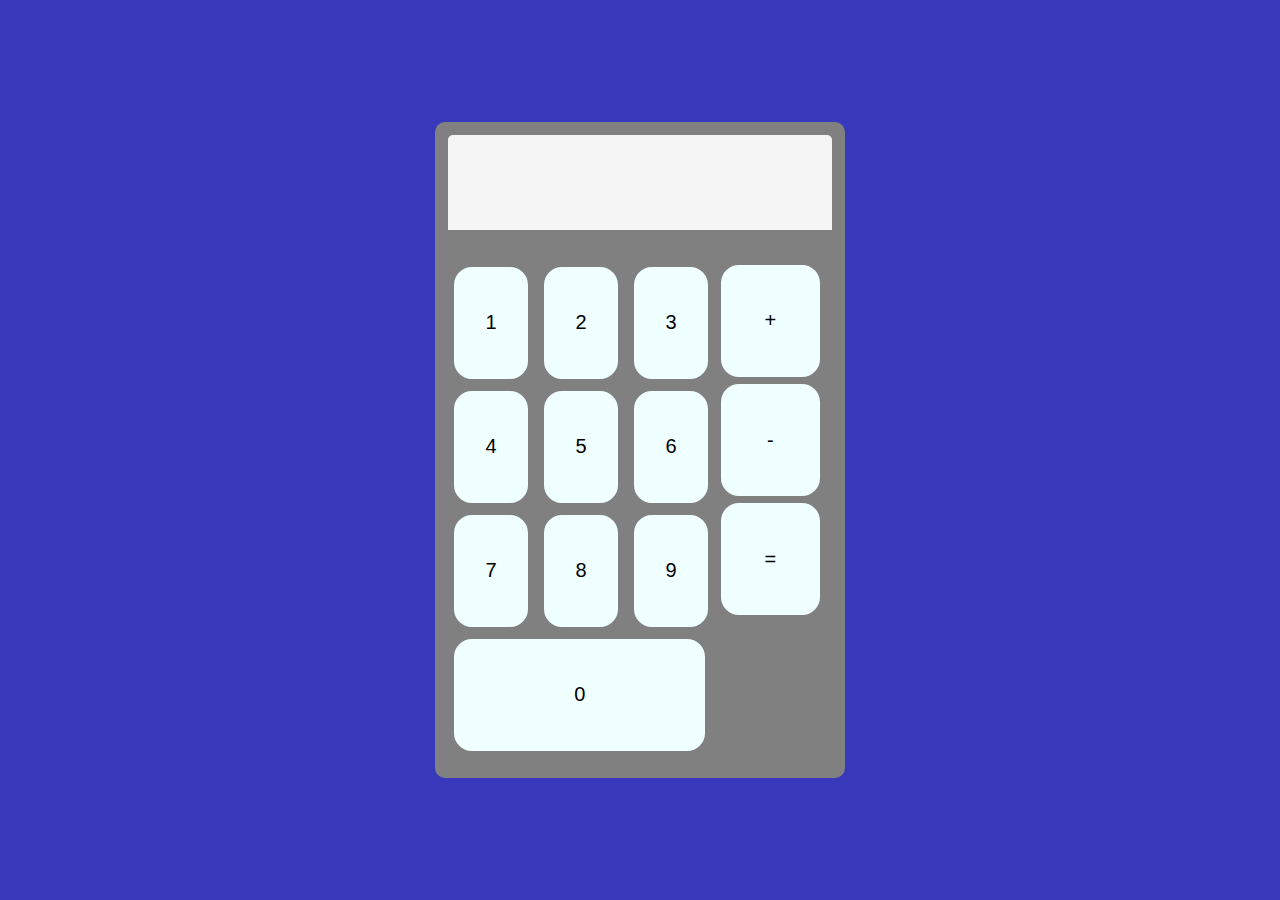
<file: CALCULATOR/index.html>
<!DOCTYPE html>
<html lang="en">
  <head>
    <meta charset="UTF-8" />
    <meta name="viewport" content="width=device-width, initial-scale=1.0" />
    <title>Document</title>
    <link rel="stylesheet" href="./style.css" />
    <script src="./app.js" defer></script>
  </head>
  <body>
    <div class="mainContainer">
      <div class="calculatorContainer">
        <div class="calculatorDisplay" id="calculatorDisplay"></div>
        <div class="calculatorButtons">
          <div class="numbers">
            <button value="1">1</button>
            <button value="2">2</button>
            <button value="3">3</button>
            <button value="4">4</button>
            <button value="5">5</button>
            <button value="6">6</button>
            <button value="7">7</button>
            <button value="8">8</button>
            <button value="9">9</button>
            <button class="zero" value="0">0</button>
          </div>
          <div class="symbols">
            <button value="+">+</button>
            <button value="-">-</button>
            <button value="=" id="equals">=</button>
          </div>
        </div>
      </div>
    </div>
  </body>
</html>
</file>
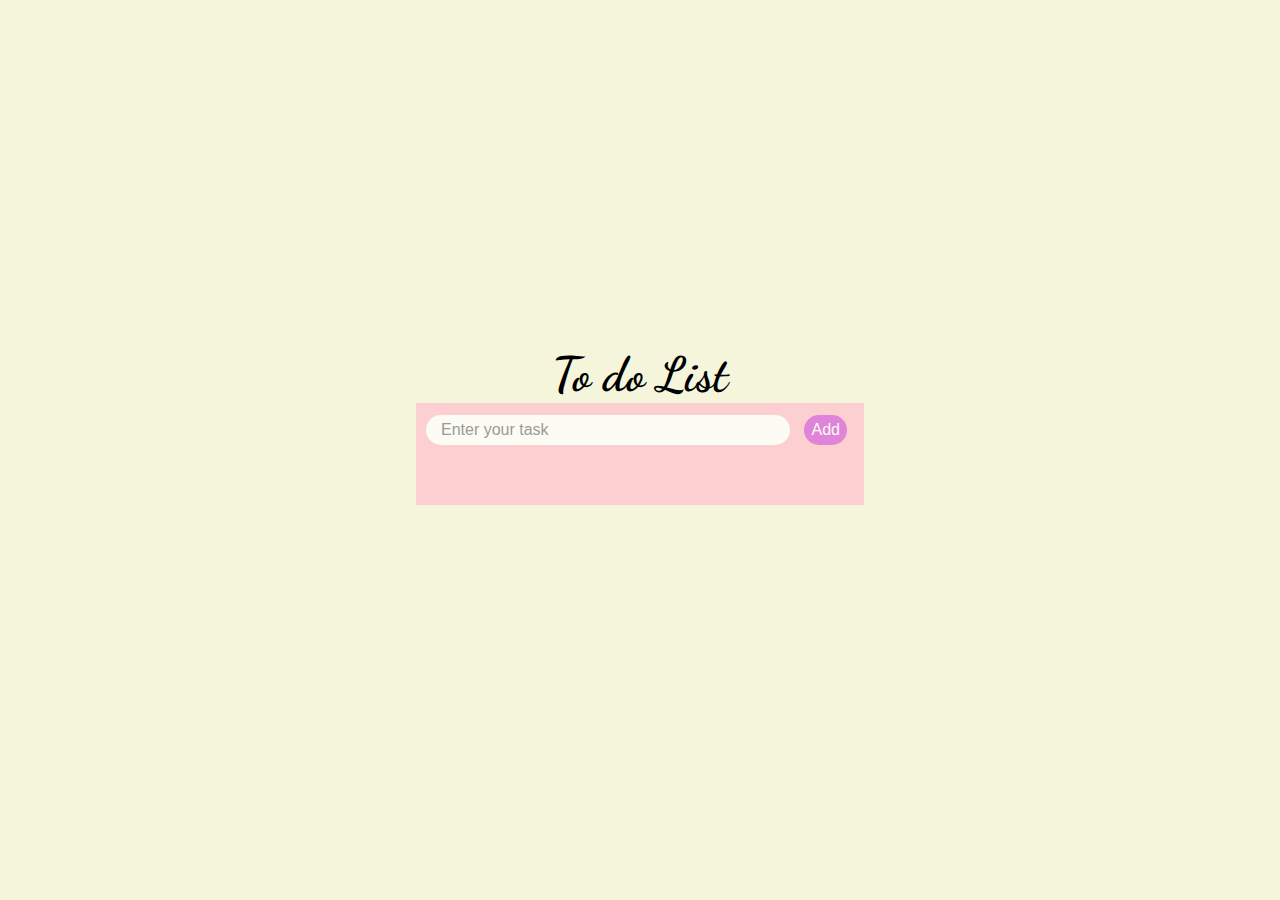
<file: DOM/index.html>
<!DOCTYPE html>
<html lang="en">
  <head>
    <meta charset="UTF-8" />
    <meta name="viewport" content="width=device-width, initial-scale=1.0" />
    <title>Document</title>
    <link rel="stylesheet" href="./style.css" />
    <script src="./app.js" defer></script>
    <link rel="preconnect" href="https://fonts.googleapis.com" />
    <link rel="preconnect" href="https://fonts.gstatic.com" crossorigin />
    <link
      href="https://fonts.googleapis.com/css2?family=Dancing+Script:wght@600&display=swap"
      rel="stylesheet"
    />
  </head>
  <body>
    <div class="container">
      <h1>To do List</h1>
      <div class="inputContainer" id="inputContainer">
        <form class="inputForm">
          <input
            type="text"
            placeholder="Enter your task"
            class="inputText"
            id="inputText"
            value=""
          />
          <button type="submit" class="addButon" id="addButon">Add</button>
        </form>

        <div id="tasks" class="tasks">
          <!-- <div class="task">
            <h3>To dooaksldjl ksadjklsajkl ksadjklsajkl</h3>
            <input type="checkbox" id="checkbox" />
          </div> -->
        </div>
      </div>
    </div>
  </body>
</html>
</file>
<file: CALCULATOR/style.css>
*{
    margin: 0;
    padding: 0;
}

body{
    height: 100vh;
    width: 100vw;
    background-color: rgb(56, 56, 186);
}

.mainContainer{
    display: flex;
    justify-content: center;
    align-items: center;
    width: 100%;
    height: 100%;
}

.calculatorContainer{
    background-color: gray;
    height: 70%;
    width: 30%;
    border-radius: 10px;
    display: flex;
    flex-direction: column;
    align-items: flex-end;
    justify-content: space-between;
    padding: 1%;
}


.calculatorDisplay{
    background-color: whitesmoke;
    width: 100%;
    height: 15%;
    border-top-left-radius: 5px;
    border-top-right-radius: 5px;
    display: flex;
    align-items: flex-end;
    flex-direction: row-reverse;
}

.calculatorDisplay p {
    margin: 3px;
    font-size: 25px;
    font-weight: 500;
}

.calculatorButtons {
    height: 80%;
    width: 100%;
    /* background-color: orange; */
    display: flex;
}

.numbers {
    width: 70%;
}

.symbols{
    width: 30%;
    display: flex;
    flex-direction: column;
}

.symbols button {
    width: 90%;
}

button{
    border-radius: 20px;
    border: 2px solid gray;
    width: 29%;
    height: 23%;
    background-color: azure;
    margin: 1.5%;
    font-size: 20px;
    transition: 0.3s;
}

button:hover{
    scale: 1.1;
    cursor: pointer;
}


.zero{
    width: 95%;
}
</file>
<file: DOM/style.css>
*{
    margin: 0;
    padding: 0;
    box-sizing: border-box;
}


.container{
    min-height: 100vh;
    height: auto;
    max-width: 100vw;
    background-color: beige;
    display: flex;
    flex-direction: column;
    justify-content: center;
    align-items: center;
    font-family: 'Dancing Script', cursive;
    font-size: 24px;
}

.inputContainer{
    height: 60%;
    margin-bottom: 50px;
    padding-bottom: 50px;
    width: 35%;
    background-color: pink;
    opacity: 0.7;
    display: flex;
    flex-direction: column;
    align-items: center;
}

.inputForm{
    width: 100%;
    height: 15%;
    padding: 10px;
}

.inputText{
    height: 30px;
    width: 85%;
    border-radius: 20px;
    border: none;
    padding-left: 15px;
    font-size: 16px;
}

.addButon{
    width: 10%;
    height: 30px;
    border:none;
    border-radius: 20px;
    margin-left: 2%;
    font-size: 16px;
    background-color: rgb(215, 85, 215);
    color: white;
}

.tasks {
    width: 100%;
    display: flex;
    flex-direction: column;
    align-items: center;

}

.task{
    width: 95%;
    min-height: 40px;
    background-color: red;
    border-radius: 20px;
    font-family: 'Courier New', Courier, monospace;
    display: flex;
    justify-content: space-evenly;
    align-items: center;
    padding-left: 20px;
    margin-top: 15px;
}
</file>
